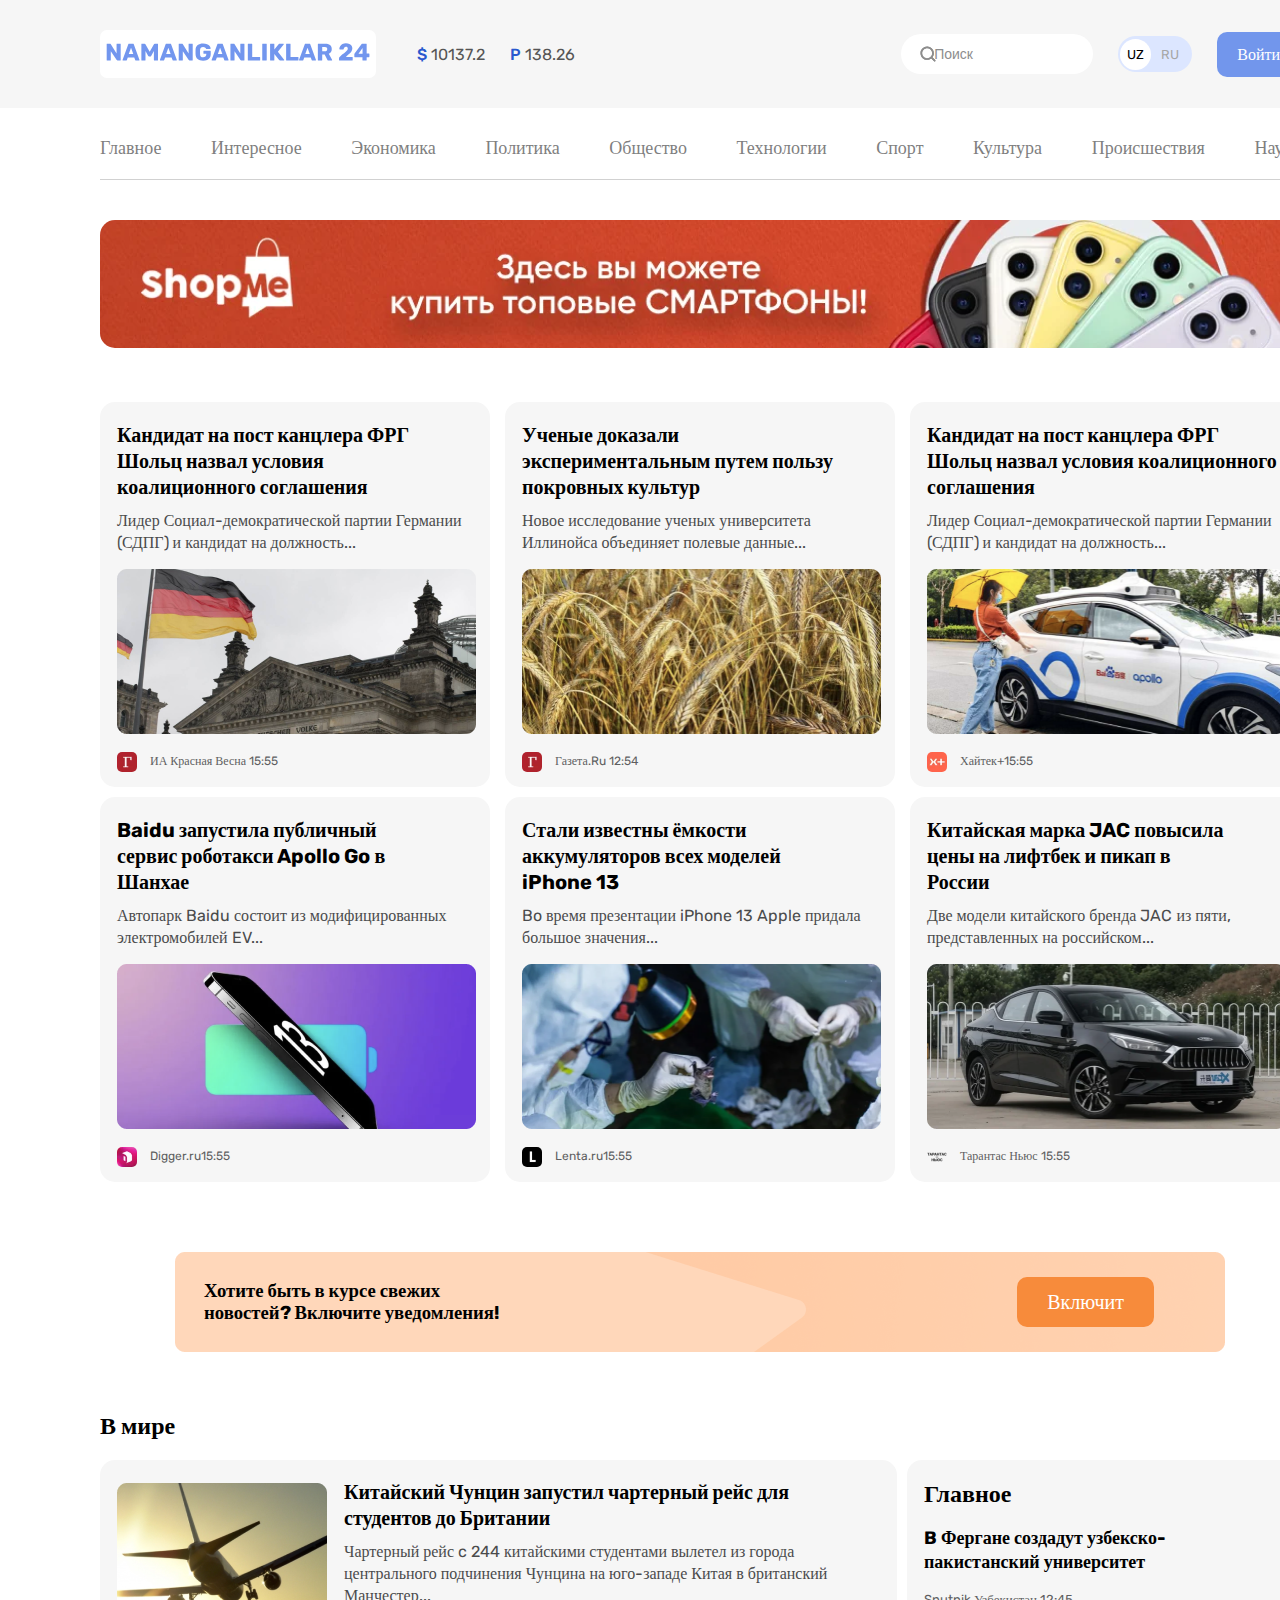
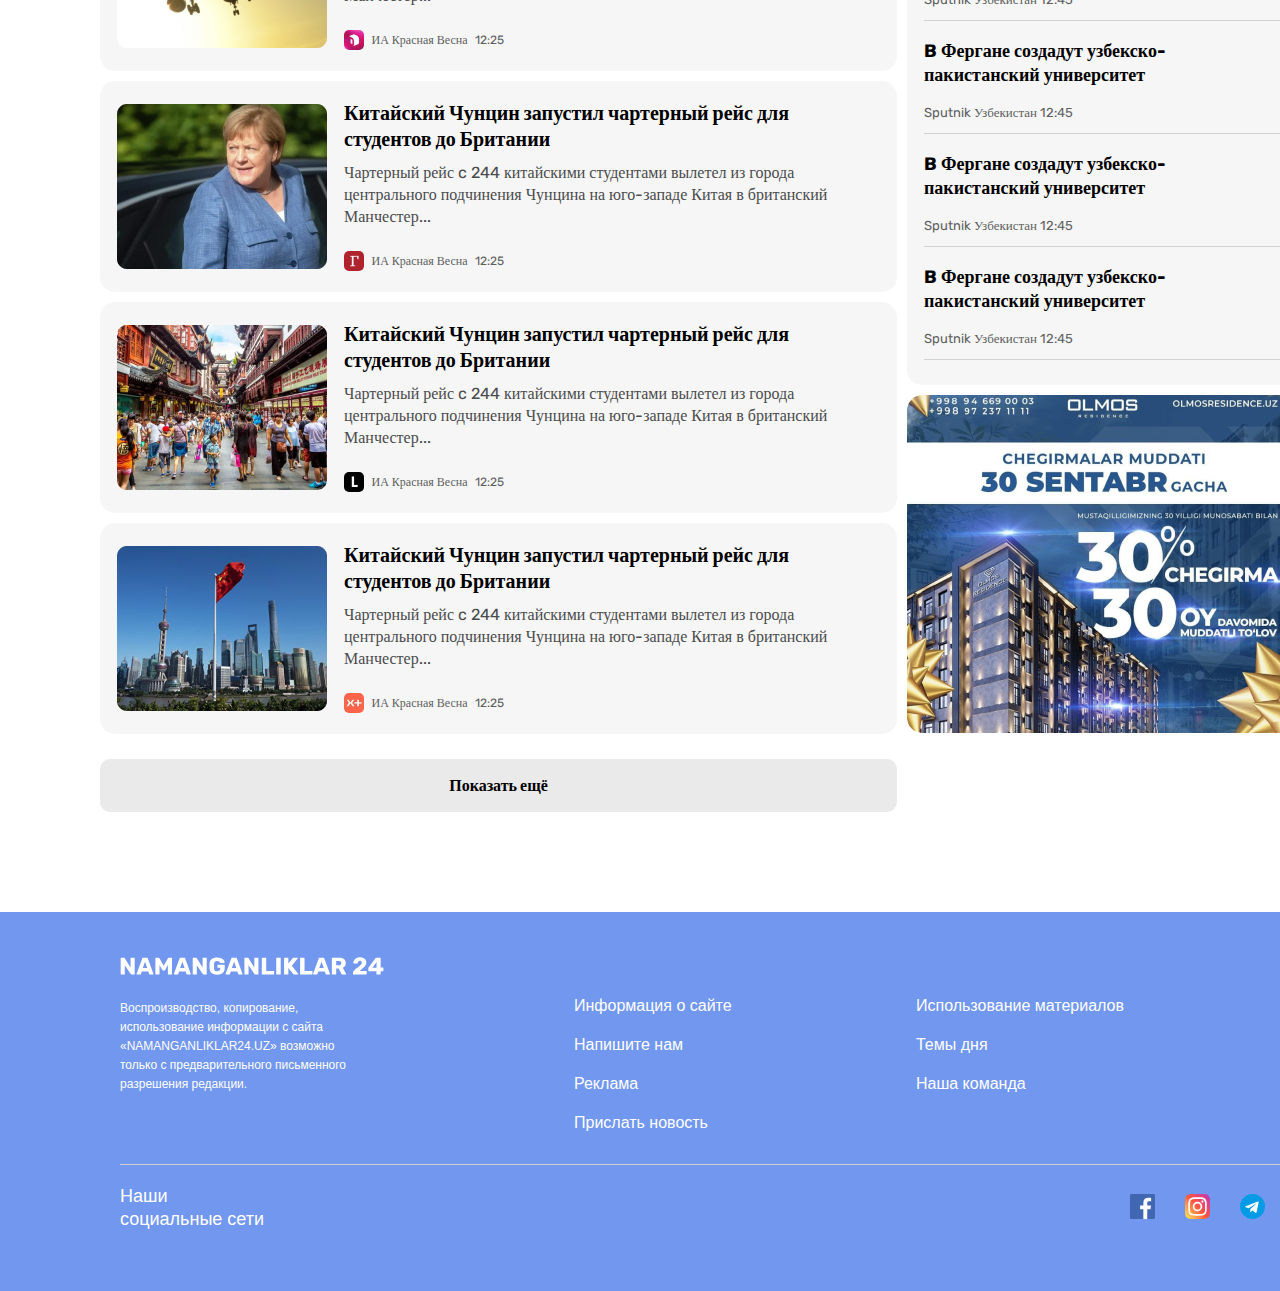
<file: index.html>
<!DOCTYPE html>
<html lang="ru">

<head>
    <meta charset="UTF-8">
    <meta http-equiv="X-UA-Compatible" content="IE=edge">
    <meta name="viewport" content="width=device-width, initial-scale=1.0">
    <link rel="stylesheet" href="./css/main.css">
    <title>Namanganliklar24</title>
</head>

<body>
    <h1 class="visually-hidden">
        welcome news site
    </h1>
    <!-- header start -->
    <header class="site-header">
        <div class="header">
            <div class="container">
                <div class="header-top">
                    <div class="header-top-left">
                        <a class="header-top-link" href="/index.html">
                            <img src="./pictures/logo.svg" width="264" height="28" alt="website logo pictures">
                        </a>
                        <div class="top-inner">
                            <p class="top-inner-text"><span class="i-span">$</span> 10137.2</p>
                            <p class="top-inner-text"><span class="i-span">P</span> 138.26</p>
                        </div>
                    </div>
                    <div class="header-top-right">
                        <input class="header-search" placeholder="Поиск" type="search" aria-label="Saerch">
                        <div class="languages">
                            <p class="lang-text"><span class="text-styles">UZ</span></p>
                            <p class="lang-text"><span class="text-styles">RU</span></p>
                        </div>
                        <a class="sign-link" href="#link">Войти</a>
                    </div>

                </div>
            </div>
        </div>
        <nav class="header-nav">
            <div class="container">
                <ol class="nav-list">
                    <li class="header-item"><a class="nav-link" href="#link">Главное</a></li>
                    <li class="header-item"><a class="nav-link" target="_blank" href="./interest.html">Интересное</a></li>
                    <li class="header-item"><a class="nav-link" href="#link">Экономика</a></li>
                    <li class="header-item"><a class="nav-link" href="#link">Политика</a></li>
                    <li class="header-item"><a class="nav-link" href="#link">Общество</a></li>
                    <li class="header-item"><a class="nav-link" href="#link">Технологии</a></li>
                    <li class="header-item"><a class="nav-link" href="#link">Спорт</a></li>
                    <li class="header-item"><a class="nav-link" href="#link">Культура</a></li>
                    <li class="header-item"><a class="nav-link" href="#link">Происшествия</a></li>
                    <li class="header-item"><a class="nav-link" href="#link">Наука</a></li>
                </ol>
            </div>
        </nav>
    </header>
    <!-- header end  -->
    <!-- hero section start -->
    <main class="site-main">
        <div class="container">
            <div class="main-section">
                <aside class="site-aside">
                    <a class="aside-link" href="#link" target="_blank">
                        <img class="aside-img" src="./pictures/optimize.png" width="1200" height="128"
                            alt="site promotion banner">
                    </a>
                </aside>
                <div class="main-content">
                    <div class="main-inner">
                        <h2 class="main-title">
                            Кандидат на пост канцлера ФРГ Шольц назвал условия <br> коалиционного соглашения
                        </h2>
                        <p class="main-text">
                            Лидер Социал-демократической партии Германии (СДПГ) и кандидат на должность...
                        </p>
                        <img class="main-img" src="./pictures/germany/image3.png" alt="germany flag pictures"
                            width="359" height="165">
                        <p class="text-inner">
                            <img class="text-img" src="./pictures/gazeta/кард/image.svg" width="20" height="20"
                                alt="gazeta.ru site logo">
                            ИА Красная Весна <time class="main-time">15:55</time>
                        </p>
                    </div>
                    <div class="main-inner">
                        <h2 class="main-title">
                            Ученые доказали <br> экспериментальным путем пользу покровных культур
                        </h2>
                        <p class="main-text">
                            Новое исследование ученых университета Иллинойса объединяет полевые данные...
                        </p>
                        <img class="main-img" src="./pictures/poliz/кард/image1.png" alt="Ученые доказали" width="359"
                            height="165">
                        <p class="text-inner">
                            <img class="text-img" src="./pictures/gazeta/кард/image.svg" width="20" height="20"
                                alt="gazeta.ru site logo">

                            Газета.Ru <time class="main-time">12:54</time>
                        </p>
                    </div>
                    <div class="main-inner">
                        <h2 class="main-title">
                            Кандидат на пост канцлера ФРГ Шольц назвал условия коалиционного соглашения
                        </h2>
                        <p class="main-text">
                            Лидер Социал-демократической партии Германии (СДПГ) и кандидат на должность...
                        </p>
                        <img class="main-img" src="./pictures/apollo/кард/image4.png" alt="germany flag pictures"
                            width="359" height="165">
                        <p class="text-inner">
                            <img class="text-img" src="./pictures/hitech/кард/image5.svg" width="20" height="20"
                                alt="gazeta.ru site logo">

                            Хайтек+<time class="main-time">15:55</time>
                        </p>
                    </div>
                    <div class="main-inner">
                        <h2 class="main-title">
                            Baidu запустила публичный <br> сервис роботакси Apollo Go в <br> Шанхае
                        </h2>
                        <p class="main-text">
                            Автопарк Baidu состоит из модифицированных электромобилей EV...
                        </p>
                        <img class="main-img" src="./pictures/13promax/image3.png" alt="germany flag pictures"
                            width="359" height="165">
                        <p class="text-inner">
                            <img class="text-img" src="./pictures/digger/кард/image4.svg" width="20" height="20"
                                alt="gazeta.ru site logo">

                            Digger.ru<time class="main-time">15:55</time>
                        </p>
                    </div>
                    <div class="main-inner">
                        <h2 class="main-title">
                            Стали известны ёмкости аккумуляторов всех моделей <br> iPhone 13
                        </h2>
                        <p class="main-text">
                            Bo время презентации iPhone 13 Apple придала большое значения...
                        </p>
                        <img class="main-img" src="./pictures/covid/кард/image1.png" alt="germany flag pictures"
                            width="359" height="165">
                        <p class="text-inner">
                            <img class="text-img" src="./pictures/lenta/кард/image5.svg" width="20" height="20"
                                alt="gazeta.ru site logo">
                            Lenta.ru<time class="main-time">15:55</time>
                        </p>
                    </div>
                    <div class="main-inner">
                        <h2 class="main-title">
                            Китайская марка JAC повысила <br> цены на лифтбек и пикап в <br> России
                        </h2>
                        <p class="main-text">
                            Две модели китайского бренда JAC из пяти, представленных на российском...
                        </p>
                        <img class="main-img" src="./pictures/jac/image4.png" alt="germany flag pictures" width="359"
                            height="165">
                        <p class="text-inner">
                            <img class="text-img" src="./pictures/news/image5.svg" width="20" height="20"
                                alt="gazeta.ru site logo">
                            Тарантас Ньюс <time class="main-time">15:55</time>
                        </p>
                    </div>
                </div>
                <div class="main-bottom">
                    <div class="main-bottom-content">
                        <h3 class="main-bottom-title">
                            Хотите быть в курсе свежих новостей? Включите уведомления!
                        </h3>
                        <a class="bottom-link" href="#link">
                            Включит
                        </a>
                    </div>
                </div>
            </div>
        </div>
    </main>
    <!-- hero section end -->
    <!-- news section start  -->

    <section class="site-section">
        <div class="container">
            <div class="section-top">
                <h2 class="heading">
                    В мире
                </h2>
            </div>
            <div class="section-news">
                <div class="section-left">
                    <ul class="section-list">
                        <li class="section-item">
                            <img src="./pictures/airplane/image3.png" width="210" height="165"
                                alt="airplane flying sky">
                            <div class="section-left-content">
                                <h3 class="section-title">
                                    Китайский Чунцин запустил чартерный рейс для студентов до Британии
                                </h3>
                                <p class="section-text">
                                    Чартерный рейс c 244 китайскими студентами вылетел из города центрального
                                    подчинения
                                    Чунцина на юго-западе Китая в британский Манчестер...
                                </p>
                                <p class="section-desc">
                                    <img class="img-desc" src="./pictures/digger/кард/image4.svg" width="20" height="20"
                                        alt="digger site icon">
                                    ИА Красная Весна <time>12:25</time>
                                </p>
                            </div>
                        </li>

                        <li class="section-item">
                            <img src="./pictures/html2/Вмире/image3.png" width="210" height="165"
                                alt="airplane flying sky">
                            <div class="section-left-content">
                                <h3 class="section-title">
                                    Китайский Чунцин запустил чартерный рейс для студентов до Британии
                                </h3>
                                <p class="section-text">
                                    Чартерный рейс c 244 китайскими студентами вылетел из города центрального
                                    подчинения
                                    Чунцина на юго-западе Китая в британский Манчестер...
                                </p>
                                <p class="section-desc">
                                    <img class="img-desc" src="./pictures/gazeta/кард/image.svg" width="20" height="20"
                                        alt="digger site icon">
                                    ИА Красная Весна <time>12:25</time>
                                </p>
                            </div>
                        </li>

                        <li class="section-item">
                            <img src="./pictures/html3/Вмире/image3.png" width="210" height="165"
                                alt="airplane flying sky">
                            <div class="section-left-content">
                                <h3 class="section-title">
                                    Китайский Чунцин запустил чартерный рейс для студентов до Британии
                                </h3>
                                <p class="section-text">
                                    Чартерный рейс c 244 китайскими студентами вылетел из города центрального
                                    подчинения
                                    Чунцина на юго-западе Китая в британский Манчестер...
                                </p>
                                <p class="section-desc">
                                    <img class="img-desc" src="./pictures/lenta/кард/image5.svg" width="20" height="20"
                                        alt="digger site icon">
                                    ИА Красная Весна <time>12:25</time>
                                </p>
                            </div>
                        </li>

                        <li class="section-item">
                            <img src="./pictures/hmtl4/Bмире/image3.png" width="210" height="165"
                                alt="airplane flying sky">
                            <div class="section-left-content">
                                <h3 class="section-title">
                                    Китайский Чунцин запустил чартерный рейс для студентов до Британии
                                </h3>
                                <p class="section-text">
                                    Чартерный рейс c 244 китайскими студентами вылетел из города центрального
                                    подчинения
                                    Чунцина на юго-западе Китая в британский Манчестер...
                                </p>
                                <p class="section-desc">
                                    <img class="img-desc" src="./pictures/hitech/кард/image5.svg" width="20" height="20"
                                        alt="digger site icon">
                                    ИА Красная Весна <time>12:25</time>
                                </p>
                            </div>
                        </li>

                    </ul>
                    <div class="section__section-link">
                        <a class="section-list-bottom-link" href="#link">Показать ещё </a>

                    </div>
                </div>
                <div class="section-right">
                    <div class="section__right--content">
                        <h2 class="section--right-title">
                            Главное
                        </h2>
                        <ul class="section-right-list">
                            <li class="section-right-item">
                                <a href="#link">
                                    <h3 class="section-right-caption">
                                        B Фергане создадут узбекско-пакистанский университет
                                    </h3>
                                    <p class="section-right-text">
                                        Sputnik Узбекистан <time>12:45</time>
                                    </p>
                                </a>
                            </li>
                            <li class="section-right-item">
                                <a href="#link">
                                    <h3 class="section-right-caption">
                                        B Фергане создадут узбекско-пакистанский университет
                                    </h3>
                                    <p class="section-right-text">
                                        Sputnik Узбекистан <time>12:45</time>
                                    </p>
                                </a>
                            </li>
                            <li class="section-right-item">
                                <a href="#link">
                                    <h3 class="section-right-caption">
                                        B Фергане создадут узбекско-пакистанский университет
                                    </h3>
                                    <p class="section-right-text">
                                        Sputnik Узбекистан <time>12:45</time>
                                    </p>
                                </a>
                            </li>
                            <li class="section-right-item">
                                <a href="#link">
                                    <h3 class="section-right-caption">
                                        B Фергане создадут узбекско-пакистанский университет
                                    </h3>
                                    <p class="section-right-text">
                                        Sputnik Узбекистан <time>12:45</time>
                                    </p>
                                </a>
                            </li>
                        </ul>
                    </div>
                    <aside class="section-aside">
                        <a class="aside-section-link" href="#link">
                            <img class="aside-img" src="./pictures/image6.png" width="393" height="338"
                                alt="site adds section  ">
                        </a>
                    </aside>
                </div>
            </div>

        </div>
    </section>
    <!-- new section end -->
    <!-- footer start -->
    <footer class="site__footer">
        <div class="container">
            <div class="footer__section">
                <a class="footer-link" href="/">
                    <img class="footer-logo" src="./pictures/logo1.svg" width="264" height="28" alt="footer site logo">
                </a>
                <div class="footer__top">
                    <div class="footer__content">
                        <p class="footer__content--text">
                            Воспроизводство, копирование, использование информации с сайта «NAMANGANLIKLAR24.UZ»
                            возможно только с предварительного письменного разрешения редакции.
                        </p>
                    </div>
                    <ul class="footer__list">
                        <li class="footer__item">
                            <ul class="footer__list--inner">
                                <li class="footer__item--inner">
                                    <a class="footer__link" href="#link">Информация о сайте</a>
                                </li>
                                <li class="footer__item--inner">
                                    <a class="footer__link" href="./contact.html" target="blank">Напишите нам</a>
                                </li>
                                <li class="footer__item--inner">
                                    <a class="footer__link" href="#link">Реклама</a>
                                </li>
                                <li class="footer__item--inner">
                                    <a class="footer__link" href="#link"> Прислать новость</a>
                                </li>
                            </ul>
                        </li>
                        <li class="footer__item">
                            <ul class="footer__list--inner">
                                <li class="footer__item--inner">
                                    <a class="footer__link" href="#link">Использование материалов</a>
                                </li>
                                <li class="footer__item--inner">
                                    <a class="footer__link" href="#link">Темы дня</a>
                                </li>
                                <li class="footer__item--inner">
                                    <a class="footer__link" href="#link">Наша команда
                                    </a>
                                </li>

                            </ul>
                        </li>
                    </ul>
                </div>
                <div class="footer__bottom">
                    <p class="footer__bottom--text">
                        Наши <br> социальные сети
                    </p>
                    <div class="footer__bottom--right">
                        <a class="footer__bottom__right--link" href="#link">
                            <img class="link__img" src="./pictures/facebook.svg" width="25" height="25"
                                alt="social site icon">
                        </a>
                        <a class="footer__bottom__right--link" href="#link">
                            <img class="link__img" src="./pictures/instagram.svg" width="25" height="25"
                                alt="social site icon">
                        </a>
                        <a class="footer__bottom__right--link" href="#link">
                            <img class="link__img" src="./pictures/telegram.svg" width="25" height="25"
                                alt="social site icon">
                        </a>
                        <a class="footer__bottom__right--link" href="#link">
                            <img class="link__img" src="./pictures/you.svg" width="25" height="25"
                                alt="social site icon">
                        </a>
                    </div>
                </div>
            </div>
        </div>
    </footer>
    <!-- footer end -->
</body>

</html>
</file>
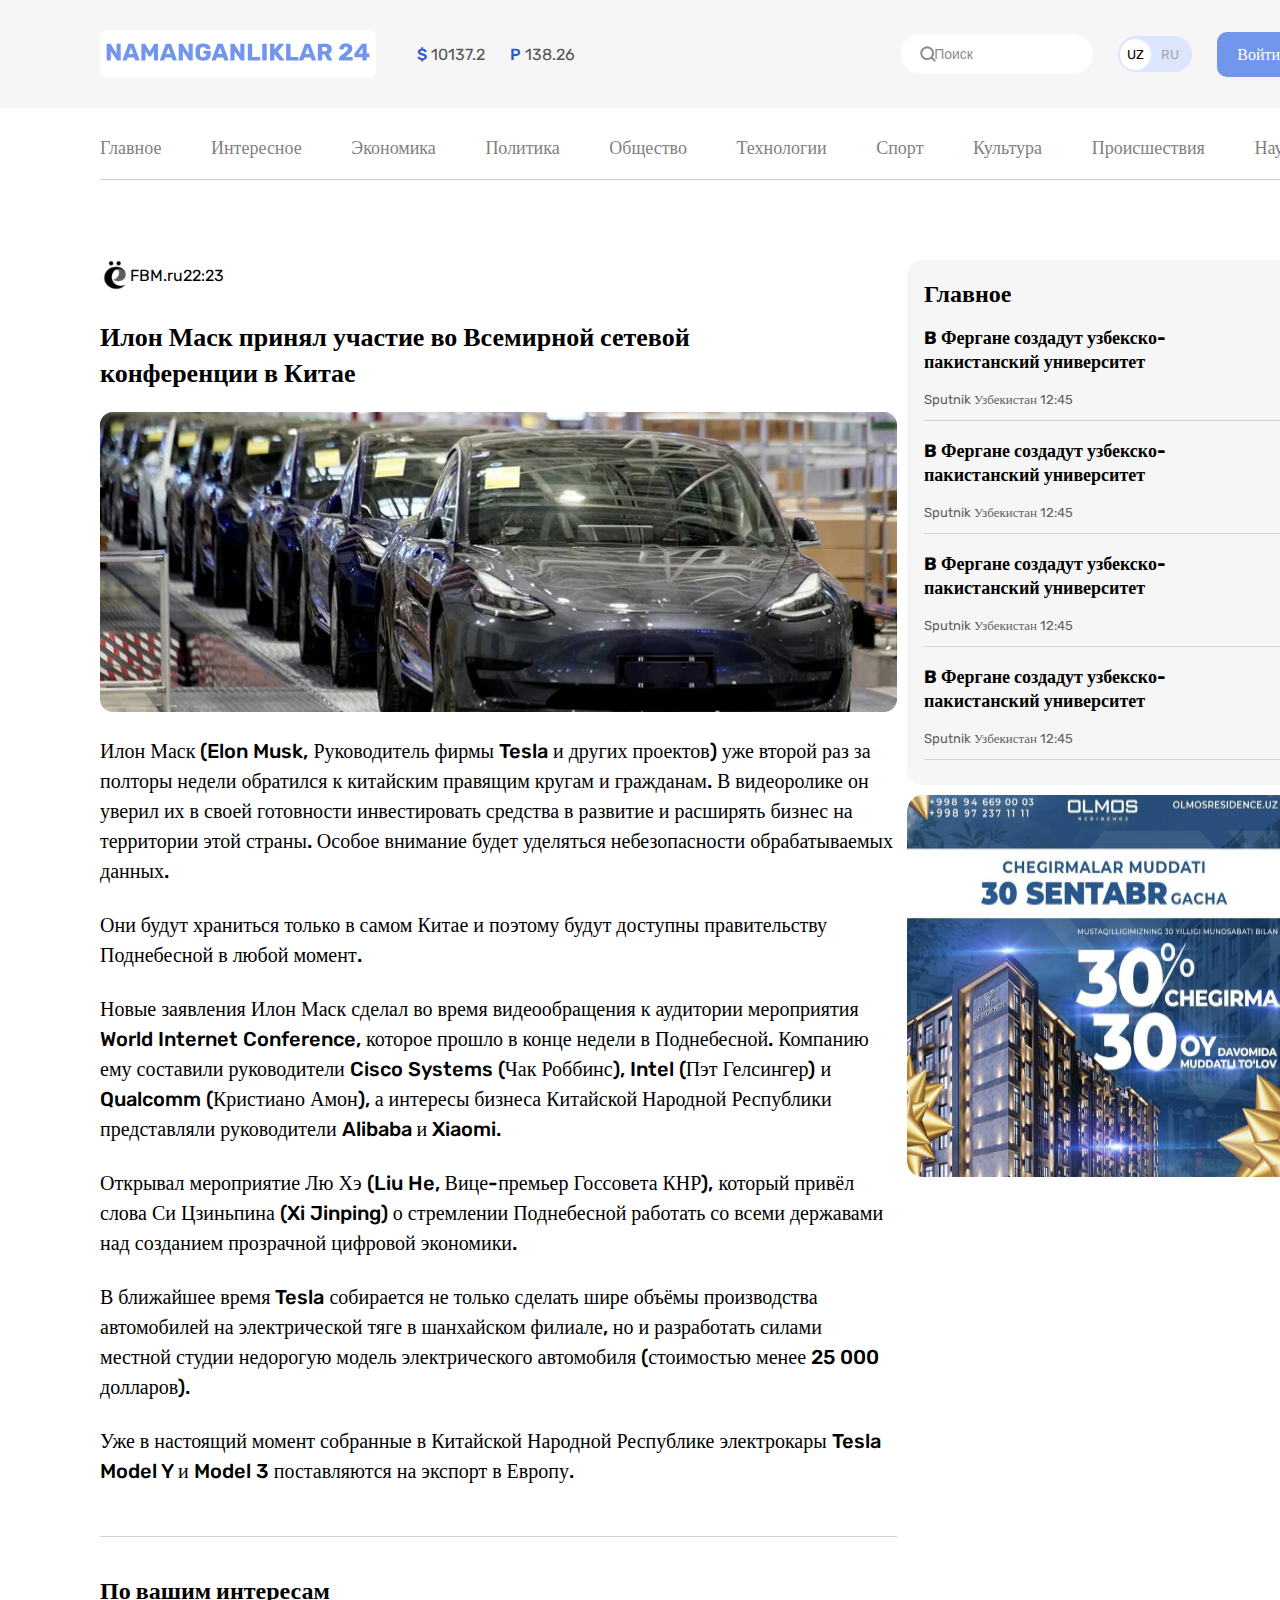
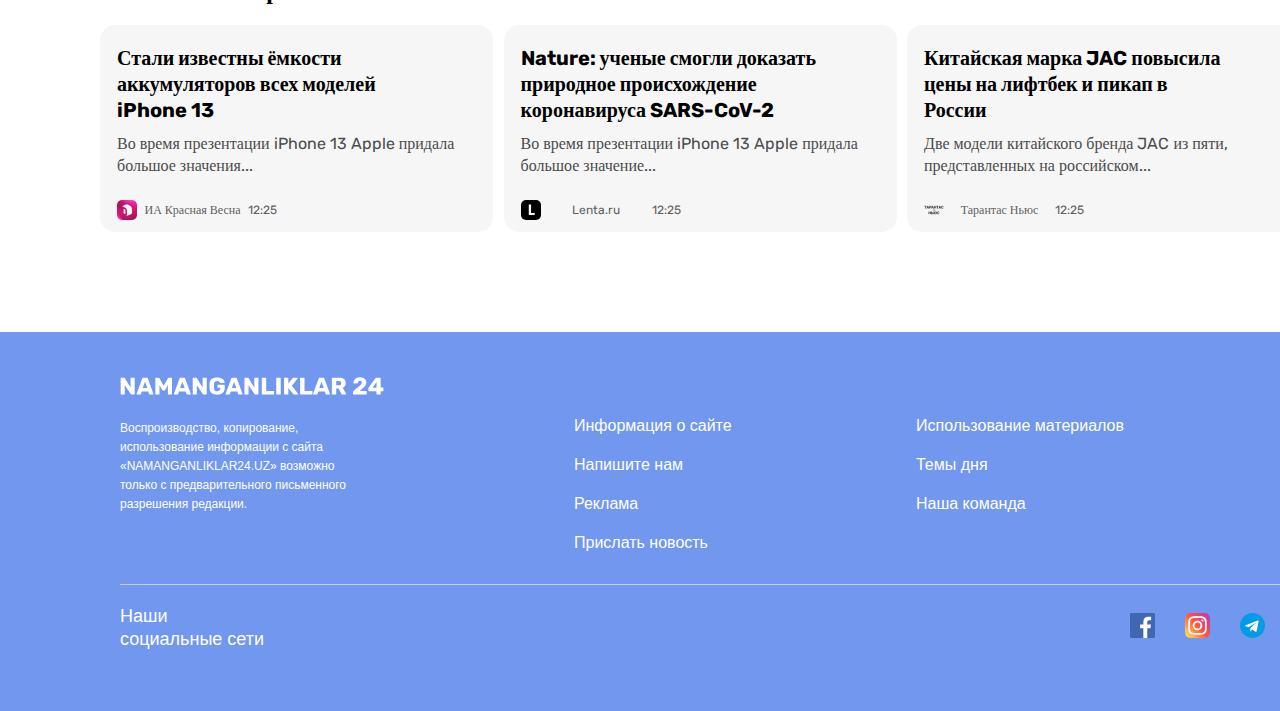
<file: article.html>
<!DOCTYPE html>
<html lang="en">

<head>
    <meta charset="UTF-8">
    <meta http-equiv="X-UA-Compatible" content="IE=edge">
    <meta name="viewport" content="width=device-width, initial-scale=1.0">
    <link rel="stylesheet" href="./css/main.css">
    <title>Namanganliklar24 article section</title>
</head>

<body>
    <!-- article header section start  -->
    <header class="site-header">
        <div class="header">
            <div class="container">
                <div class="header-top">
                    <div class="header-top-left">
                        <a class="header-top-link" href="/index.html">
                            <img src="./pictures/logo.svg" width="264" height="28" alt="website logo pictures">
                        </a>
                        <div class="top-inner">
                            <p class="top-inner-text"><span class="i-span">$</span> 10137.2</p>
                            <p class="top-inner-text"><span class="i-span">P</span> 138.26</p>
                        </div>
                    </div>
                    <div class="header-top-right">
                        <input class="header-search" placeholder="Поиск" type="search" aria-label="Saerch">
                        <div class="languages">
                            <p class="lang-text"><span class="text-styles">UZ</span></p>
                            <p class="lang-text"><span class="text-styles">RU</span></p>
                        </div>
                        <a class="sign-link" href="#link">Войти</a>
                    </div>
                </div>
            </div>
        </div>
        <nav class="header-nav">
            <div class="container">
                <ol class="nav-list">
                    <li class="header-item"><a class="nav-link" href="./index.html" target="blank">Главное</a></li>
                    <li class="header-item"><a class="nav-link" href="#link">Интересное</a></li>
                    <li class="header-item"><a class="nav-link" href="#link">Экономика</a></li>
                    <li class="header-item"><a class="nav-link" href="#link">Политика</a></li>
                    <li class="header-item"><a class="nav-link" href="#link">Общество</a></li>
                    <li class="header-item"><a class="nav-link" href="#link">Технологии</a></li>
                    <li class="header-item"><a class="nav-link" href="#link">Спорт</a></li>
                    <li class="header-item"><a class="nav-link" href="#link">Культура</a></li>
                    <li class="header-item"><a class="nav-link" href="#link">Происшествия</a></li>
                    <li class="header-item"><a class="nav-link" href="#link">Наука</a></li>
                </ol>
            </div>
        </nav>
    </header>
    <!-- article header section end  -->
    <!-- section aricle start  -->
    <section class="site__article">
        <div class="container">
            <div class="article__news">
                <div class="article__left">
                    <ul class="article__list">
                        <li class="article__item">
                            <p class="article__desc">
                                <img class="img__article" src="./pictures/image4.svg" width="30" height="30"
                                    alt="digger site icon">
                                FBM.ru <time>22:23</time>
                            </p>
                            <h3 class="article__title">
                                Илон Маск принял участие во Всемирной сетевой <br> конференции в Китае
                            </h3>
                            <img src="./pictures/Rectangle91.png" width="797" height="300" alt="airplane flying sky">
                            <div class="article__left--content">

                                <p class="article__text">
                                    Илон Маск (Elon Musk, Руководитель фирмы Tesla и других проектов) уже второй раз за
                                    полторы недели обратился к китайским правящим кругам и гражданам. В видеоролике он
                                    уверил их в своей готовности инвестировать средства в развитие и расширять бизнес на
                                    территории этой страны. Особое внимание будет уделяться небезопасности
                                    обрабатываемых данных.
                                </p>
                                <p class="article__text">
                                    Они будут храниться только в самом Китае и поэтому будут доступны правительству
                                    Поднебесной в любой момент.
                                </p>
                                <p class="article__text">
                                    Новые заявления Илон Маск сделал во время видеообращения к аудитории мероприятия
                                    World Internet Conference, которое прошло в конце недели в Поднебесной. Компанию ему
                                    составили руководители Cisco Systems (Чак Роббинс), Intel (Пэт Гелсингер) и Qualcomm
                                    (Кристиано Амон), а интересы бизнеса Китайской Народной Республики представляли
                                    руководители Alibaba и Xiaomi.
                                </p>
                                <p class="article__text">
                                    Открывал мероприятие Лю Хэ (Liu He, Вице-премьер Госсовета КНР), который привёл
                                    слова Си Цзиньпина (Xi Jinping) о стремлении Поднебесной работать со всеми державами
                                    над созданием прозрачной цифровой экономики.
                                </p>
                                <p class="article__text">
                                    В ближайшее время Tesla собирается не только сделать шире объёмы производства
                                    автомобилей на электрической тяге в шанхайском филиале, но и разработать силами
                                    местной студии недорогую модель электрического автомобиля (стоимостью менее 25 000
                                    долларов).
                                </p>
                                <p class="article__text">
                                    Уже в настоящий момент собранные в Китайской Народной Республике электрокары Tesla
                                    Model Y и Model 3 поставляются на экспорт в Европу.
                                </p>
                            </div>
                        </li>
                    </ul>

                </div>
                <div class="section-right">
                    <div class="section__right--content">
                        <h2 class="section--right-title">
                            Главное
                        </h2>
                        <ul class="section-right-list">
                            <li class="section-right-item">
                                <a href="#link">
                                    <h3 class="section-right-caption">
                                        B Фергане создадут узбекско-пакистанский университет
                                    </h3>
                                    <p class="section-right-text">
                                        Sputnik Узбекистан <time>12:45</time>
                                    </p>
                                </a>
                            </li>
                            <li class="section-right-item">
                                <a href="#link">
                                    <h3 class="section-right-caption">
                                        B Фергане создадут узбекско-пакистанский университет
                                    </h3>
                                    <p class="section-right-text">
                                        Sputnik Узбекистан <time>12:45</time>
                                    </p>
                                </a>
                            </li>
                            <li class="section-right-item">
                                <a href="#link">
                                    <h3 class="section-right-caption">
                                        B Фергане создадут узбекско-пакистанский университет
                                    </h3>
                                    <p class="section-right-text">
                                        Sputnik Узбекистан <time>12:45</time>
                                    </p>
                                </a>
                            </li>
                            <li class="section-right-item">
                                <a href="#link">
                                    <h3 class="section-right-caption">
                                        B Фергане создадут узбекско-пакистанский университет
                                    </h3>
                                    <p class="section-right-text">
                                        Sputnik Узбекистан <time>12:45</time>
                                    </p>
                                </a>
                            </li>
                        </ul>
                    </div>
                    <aside class="section-aside">
                        <a class="aside-section-link" href="#link">
                            <img class="aside-img" src="./pictures/image6.png" width="393" height="382"
                                alt="promotion  ">
                        </a>
                    </aside>
                </div>
            </div>
            <div class="article__bottom">
                <div class="article__content--bottom">
                    <h2 class="article__bottom--title">
                        По вашим интересам
                    </h2>
                </div>

                <ul class="bottom__list">
                    <li class="bottom__item">
                        <a class="article__bottom--link" href="#link" target="_blank">
                            <h3 class="section-title">
                                Стали известны ёмкости аккумуляторов всех моделей <br> iPhone 13
                            </h3>
                            <p class="section-text">
                                Во время презентации iPhone 13 Apple придала большое значения...
                            </p>
                            <p class="section-desc">
                                <img class="img-desc" src="./pictures/digger/кард/image4.svg" width="20" height="20"
                                    alt="digger site icon">
                                ИА Красная Весна <time>12:25</time>
                            </p>
                        </a>
                    </li>
                    <li class="bottom__item">
                        <a class="article__bottom--link" href="#link" target="_blank">
                            <h3 class="section-title">
                                Nature: ученые смогли доказать природное происхождение коронавируса SARS-CoV-2
                            </h3>
                            <p class="section-text">
                                Во время презентации iPhone 13 Apple придала большое значение...
                            </p>
                            <p class="section-desc">
                                <img class="img-desc" src="./pictures/lenta/кард/image5.svg" width="20" height="20"
                                    alt="digger site icon">
                                Lenta.ru <time>12:25</time>
                            </p>
                        </a>
                    </li>
                    <li class="bottom__item">
                        <a class="article__bottom--link" href="#link" target="_blank">
                            <h3 class="section-title">
                                Китайская марка JAC повысила <br> цены на лифтбек и пикап в <br> России
                            </h3>
                            <p class="section-text">
                                Две модели китайского бренда JAC из пяти, представленных на российском...
                            </p>
                            <p class="section-desc">
                                <img class="img-desc" src="./pictures/news/image5.svg" width="20" height="20"
                                    alt="digger site icon">
                                Тарантас Ньюс <time>12:25</time>
                            </p>
                        </a>
                    </li>
                </ul>

            </div>
        </div>
    </section>
    <!-- section article end  -->

    <!-- article footer section start  -->
    <footer class="site__footer">
        <div class="container">
            <div class="footer__section">
                <a class="footer-link" href="/">
                    <img class="footer-logo" src="./pictures/logo1.svg" width="264" height="28" alt="footer site logo">
                </a>
                <div class="footer__top">
                    <div class="footer__content">
                        <p class="footer__content--text">
                            Воспроизводство, копирование, использование информации с сайта «NAMANGANLIKLAR24.UZ»
                            возможно только с предварительного письменного разрешения редакции.
                        </p>
                    </div>
                    <ul class="footer__list">
                        <li class="footer__item">
                            <ul class="footer__list--inner">
                                <li class="footer__item--inner">
                                    <a class="footer__link" href="#link">Информация о сайте</a>
                                </li>
                                <li class="footer__item--inner">
                                    <a class="footer__link" href="./contact.html" target="_blank">Напишите нам</a>
                                </li>
                                <li class="footer__item--inner">
                                    <a class="footer__link" href="#link">Реклама</a>
                                </li>
                                <li class="footer__item--inner">
                                    <a class="footer__link" href="#link"> Прислать новость</a>
                                </li>
                            </ul>
                        </li>
                        <li class="footer__item">
                            <ul class="footer__list--inner">
                                <li class="footer__item--inner">
                                    <a class="footer__link" href="#link">Использование материалов</a>
                                </li>
                                <li class="footer__item--inner">
                                    <a class="footer__link" href="#link">Темы дня</a>
                                </li>
                                <li class="footer__item--inner">
                                    <a class="footer__link" href="#link">Наша команда
                                    </a>
                                </li>

                            </ul>
                        </li>
                    </ul>
                </div>
                <div class="footer__bottom">
                    <p class="footer__bottom--text">
                        Наши <br> социальные сети
                    </p>
                    <div class="footer__bottom--right">
                        <a class="footer__bottom__right--link" href="#link">
                            <img class="link__img" src="./pictures/facebook.svg" width="25" height="25"
                                alt="social site icon">
                        </a>
                        <a class="footer__bottom__right--link" href="#link">
                            <img class="link__img" src="./pictures/instagram.svg" width="25" height="25"
                                alt="social site icon">
                        </a>
                        <a class="footer__bottom__right--link" href="#link">
                            <img class="link__img" src="./pictures/telegram.svg" width="25" height="25"
                                alt="social site icon">
                        </a>
                        <a class="footer__bottom__right--link" href="#link">
                            <img class="link__img" src="./pictures/you.svg" width="25" height="25"
                                alt="social site icon">
                        </a>
                    </div>
                </div>
            </div>
        </div>
    </footer>
    <!-- article footer section end  -->
</body>

</html>
</file>
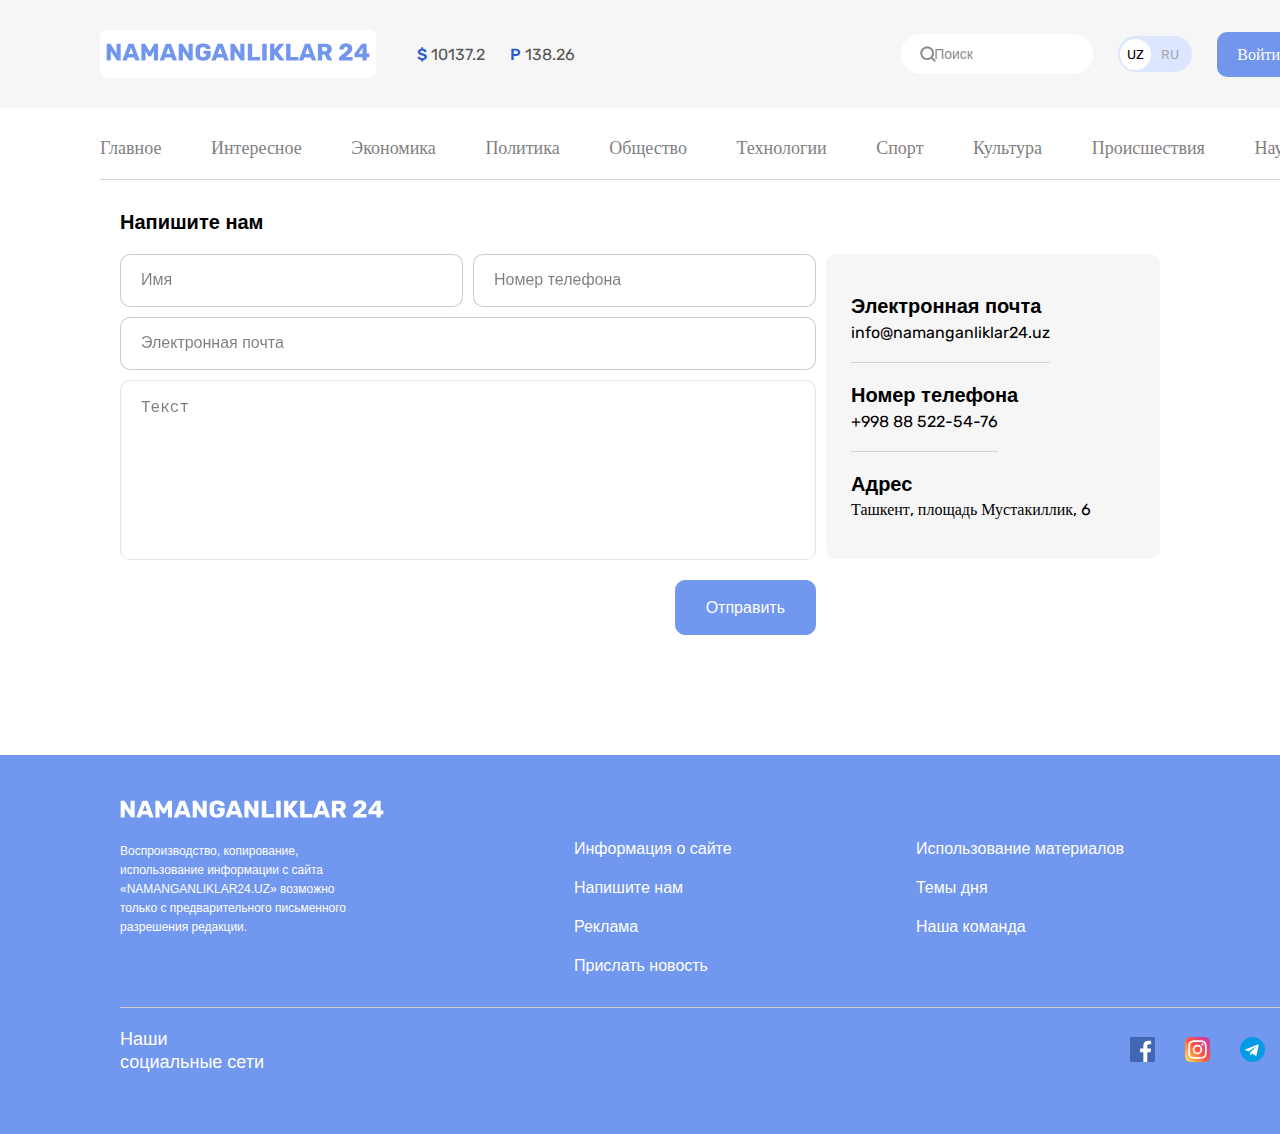
<file: contact.html>
<!DOCTYPE html>
<html lang="en">

<head>
    <meta charset="UTF-8">
    <meta http-equiv="X-UA-Compatible" content="IE=edge">
    <meta name="viewport" content="width=device-width, initial-scale=1.0">
    <link rel="stylesheet" href="./css/main.css">
    <title>Document</title>
</head>

<body>
    <!-- contact header start  -->
    <header class="site-header">
        <div class="header">
            <div class="container">
                <div class="header-top">
                    <div class="header-top-left">
                        <a class="header-top-link" href="/index.html">
                            <img src="./pictures/logo.svg" width="264" height="28" alt="website logo pictures">
                        </a>
                        <div class="top-inner">
                            <p class="top-inner-text"><span class="i-span">$</span> 10137.2</p>
                            <p class="top-inner-text"><span class="i-span">P</span> 138.26</p>
                        </div>
                    </div>
                    <div class="header-top-right">
                        <input class="header-search" placeholder="Поиск" type="search" aria-label="Saerch">
                        <div class="languages">
                            <p class="lang-text"><span class="text-styles">UZ</span></p>
                            <p class="lang-text"><span class="text-styles">RU</span></p>
                        </div>
                        <a class="sign-link" href="#link">Войти</a>
                    </div>

                </div>
            </div>
        </div>
        <nav class="header-nav">
            <div class="container">
                <ol class="nav-list">
                    <li class="header-item"><a class="nav-link" href="#link">Главное</a></li>
                    <li class="header-item"><a class="nav-link" href="./interest.html">Интересное</a></li>
                    <li class="header-item"><a class="nav-link" href="#link">Экономика</a></li>
                    <li class="header-item"><a class="nav-link" href="#link">Политика</a></li>
                    <li class="header-item"><a class="nav-link" href="#link">Общество</a></li>
                    <li class="header-item"><a class="nav-link" href="#link">Технологии</a></li>
                    <li class="header-item"><a class="nav-link" href="#link">Спорт</a></li>
                    <li class="header-item"><a class="nav-link" href="#link">Культура</a></li>
                    <li class="header-item"><a class="nav-link" href="#link">Происшествия</a></li>
                    <li class="header-item"><a class="nav-link" href="#link">Наука</a></li>
                </ol>
            </div>
        </nav>

        <!-- </aside> -->
    </header>
    <!-- contwact header end  -->
    <!-- Contact form section start  -->
    <section class="site-form">
        <div class="container">
            <div class="form__title--section">
                <h2 class="form__title">
                    Напишите нам
                </h2>
            </div>
            <form class="site__form" action="https://echo.htmlacademy.ru/" method="get">
                <div class="form__section">
                    <div class="form__left">
                        <div class="form__left--content">
                            <input class="form__left--input" type="text" name="Имя" required placeholder="Имя"
                                aria-label="username">
                            <input class="form__left--input" type="tel" name="Номер телефона" required
                                placeholder="Номер телефона" aria-label="userphone">
                        </div>
                        <div class="form__left__content--inner">
                            <input class="left__input--inner" type="email" placeholder="Электронная почта" required name="email"
                                aria-label="useremail">
                            <textarea placeholder="Текст" class="input__textarea" name="textarea" aria-label="text"
                                cols="30" rows="10">Текст    
            </textarea>
                            <button class="form__btn" type="submit">
                                Отправить
                            </button>
                        </div>

                    </div>
                    <div class="form__right">
                        <h2 class="form__title">
                            Электронная почта
                        </h2>
                        <a class="form__link" href="mailto:info@namanganliklar24.uz">
                            info@namanganliklar24.uz
                        </a>
                        <h2 class="form__title">
                            Номер телефона
                        </h2>
                        <a class="form__link" href="tel:+998885225476">
                            +998 88 522-54-76
                        </a>
                        <h2 class="form__title">
                            Адрес
                        </h2>
                        <address class="form__addres">
                            Ташкент, площадь Мустакиллик, 6
                        </address>

                    </div>
                </div>

            </form>
        </div>
    </section>
    <!-- Contact form seection end-->
    <!-- contact footer start  -->
    <footer class="site__footer">
        <div class="container">
            <div class="footer__section">
                <a class="footer-link" href="/">
                    <img class="footer-logo" src="./pictures/logo1.svg" width="264" height="28" alt="footer site logo">
                </a>
                <div class="footer__top">
                    <div class="footer__content">
                        <p class="footer__content--text">
                            Воспроизводство, копирование, использование информации с сайта «NAMANGANLIKLAR24.UZ»
                            возможно только с предварительного письменного разрешения редакции.
                        </p>
                    </div>
                    <ul class="footer__list">
                        <li class="footer__item">
                            <ul class="footer__list--inner">
                                <li class="footer__item--inner">
                                    <a class="footer__link" href="#link">Информация о сайте</a>
                                </li>
                                <li class="footer__item--inner">
                                    <a class="footer__link" href="#link">Напишите нам</a>
                                </li>
                                <li class="footer__item--inner">
                                    <a class="footer__link" href="#link">Реклама</a>
                                </li>
                                <li class="footer__item--inner">
                                    <a class="footer__link" href="#link"> Прислать новость</a>
                                </li>
                            </ul>
                        </li>
                        <li class="footer__item">
                            <ul class="footer__list--inner">
                                <li class="footer__item--inner">
                                    <a class="footer__link" href="#link">Использование материалов</a>
                                </li>
                                <li class="footer__item--inner">
                                    <a class="footer__link" href="#link">Темы дня</a>
                                </li>
                                <li class="footer__item--inner">
                                    <a class="footer__link" href="#link">Наша команда
                                    </a>
                                </li>

                            </ul>
                        </li>
                    </ul>
                </div>
                <div class="footer__bottom">
                    <p class="footer__bottom--text">
                        Наши <br> социальные сети
                    </p>
                    <div class="footer__bottom--right">
                        <a class="footer__bottom__right--link" href="#link">
                            <img class="link__img" src="./pictures/facebook.svg" width="25" height="25"
                                alt="social site icon">
                        </a>
                        <a class="footer__bottom__right--link" href="#link">
                            <img class="link__img" src="./pictures/instagram.svg" width="25" height="25"
                                alt="social site icon">
                        </a>
                        <a class="footer__bottom__right--link" href="#link">
                            <img class="link__img" src="./pictures/telegram.svg" width="25" height="25"
                                alt="social site icon">
                        </a>
                        <a class="footer__bottom__right--link" href="#link">
                            <img class="link__img" src="./pictures/you.svg" width="25" height="25"
                                alt="social site icon">
                        </a>
                    </div>
                </div>
            </div>
        </div>
    </footer>
    <!-- contact footer end  -->
</body>

</html>
</file>
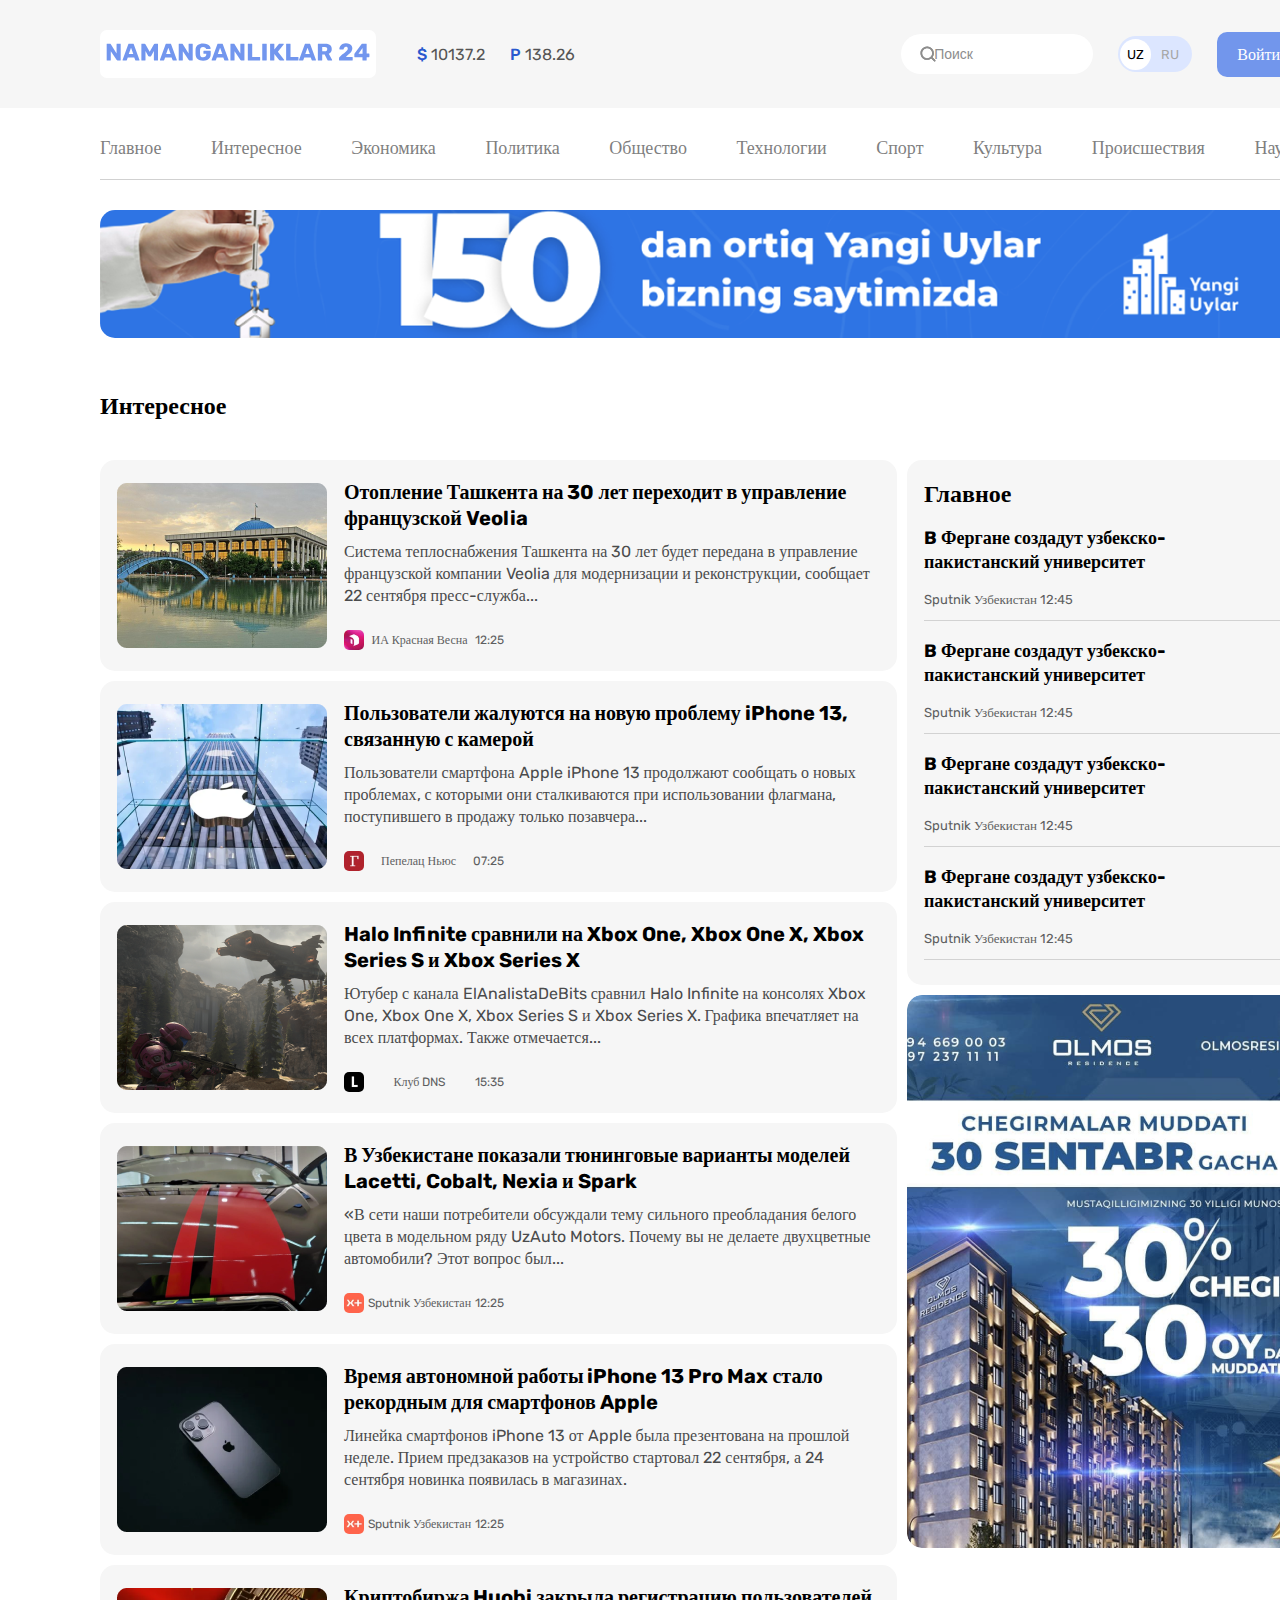
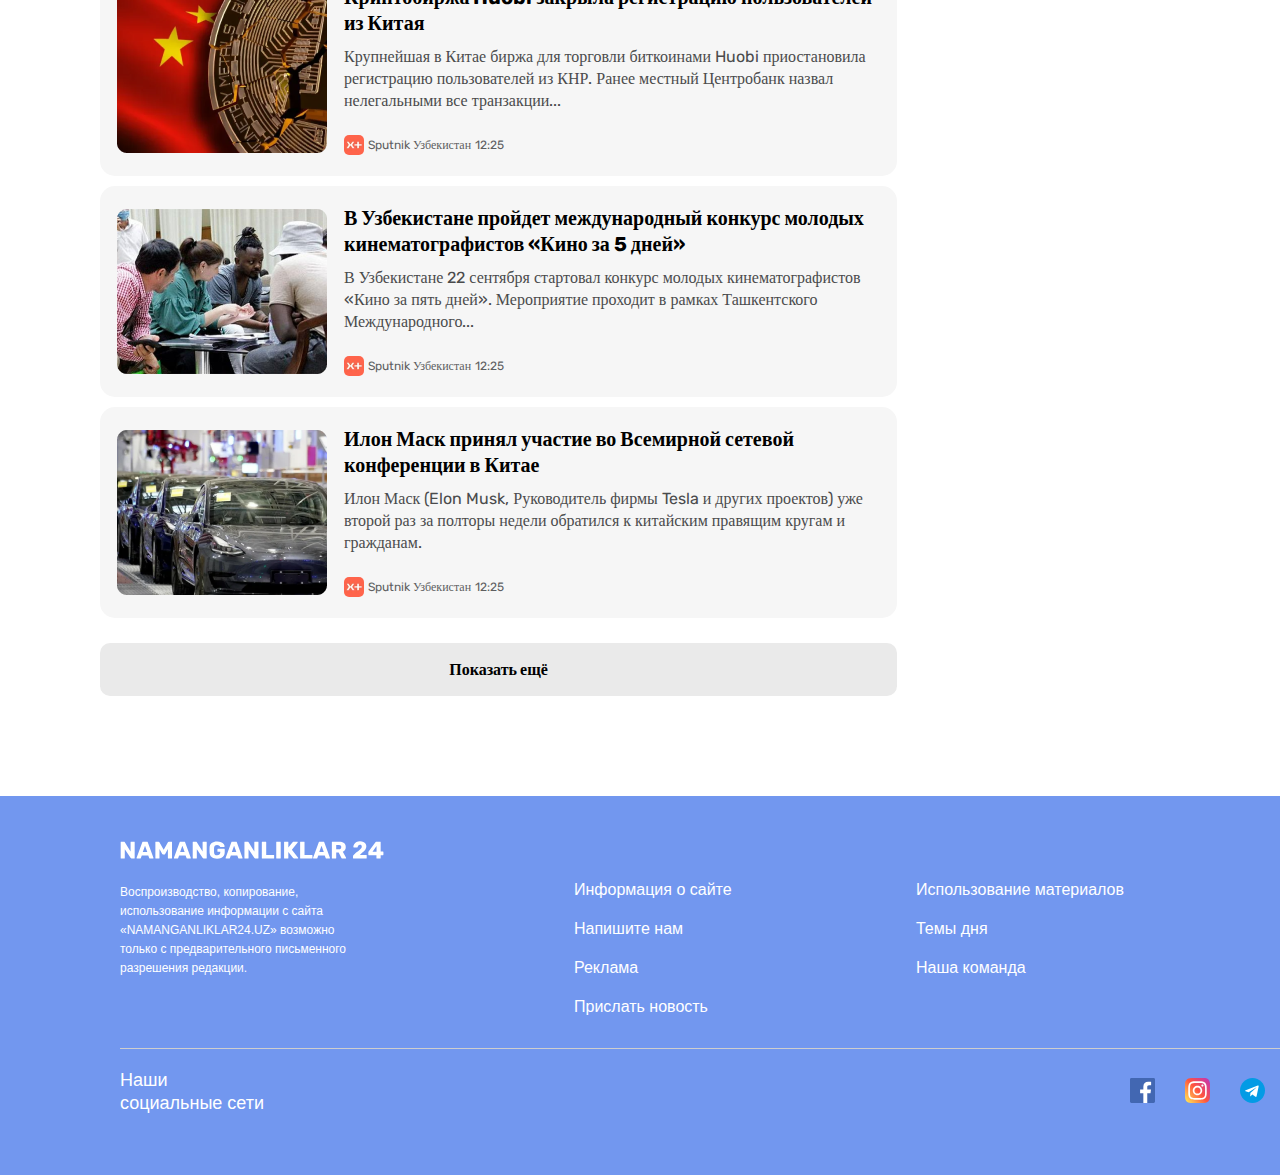
<file: interest.html>
<!DOCTYPE html>
<html lang="en">

<head>
    <meta charset="UTF-8">
    <meta http-equiv="X-UA-Compatible" content="IE=edge">
    <meta name="viewport" content="width=device-width, initial-scale=1.0">
    <link rel="stylesheet" href="./css/main.css">
    <title>Namanganliklar24</title>
</head>

<body>
    <!-- list header section start  -->
    <header class="site-header">
        <div class="header">
            <div class="container">
                <div class="header-top">
                    <div class="header-top-left">
                        <a class="header-top-link" href="/index.html">
                            <img src="./pictures/logo.svg" width="264" height="28" alt="website logo pictures">
                        </a>
                        <div class="top-inner">
                            <p class="top-inner-text"><span class="i-span">$</span> 10137.2</p>
                            <p class="top-inner-text"><span class="i-span">P</span> 138.26</p>
                        </div>
                    </div>
                    <div class="header-top-right">
                        <input class="header-search" placeholder="Поиск" type="search" aria-label="Saerch">
                        <div class="languages">
                            <p class="lang-text"><span class="text-styles">UZ</span></p>
                            <p class="lang-text"><span class="text-styles">RU</span></p>
                        </div>
                        <a class="sign-link" href="#link">Войти</a>
                    </div>

                </div>
            </div>
        </div>
        <nav class="header-nav">
            <div class="container">
                <ol class="nav-list">
                    <li class="header-item"><a class="nav-link" href="#link">Главное</a></li>
                    <li class="header-item"><a class="nav-link" href="#link">Интересное</a></li>
                    <li class="header-item"><a class="nav-link" href="#link">Экономика</a></li>
                    <li class="header-item"><a class="nav-link" href="#link">Политика</a></li>
                    <li class="header-item"><a class="nav-link" href="#link">Общество</a></li>
                    <li class="header-item"><a class="nav-link" href="#link">Технологии</a></li>
                    <li class="header-item"><a class="nav-link" href="#link">Спорт</a></li>
                    <li class="header-item"><a class="nav-link" href="#link">Культура</a></li>
                    <li class="header-item"><a class="nav-link" href="#link">Происшествия</a></li>
                    <li class="header-item"><a class="nav-link" href="#link">Наука</a></li>
                </ol>
            </div>
        </nav>

        <!-- </aside> -->
    </header>
    <!-- list  header section end  -->
    <!-- list section services start  -->
    <section class="site-section">
        <div class="container">
            <div class="section-top">
                <aside class="site-aside">
                    <a class="aside-link" href="#link"">
                <img class=" aside-img" src="./pictures/opt2.png" width="1200" height="128"
                        alt="site promotion banner">
                    </a>
                    <h2 class="about-title">
                        Интересное
                    </h2>
            </div>
            <div class="section-news">
                <div class="section-left">
                    <ul class="section-list">
                        <li class="section-item">
                            <img src="./pictures/about1/List/image3.png" width="210" height="165"
                                alt="airplane flying sky">
                            <div class="section-left-content">
                                <h3 class="section-title">
                                    Отопление Ташкента на 30 лет переходит в управление французской Veolia
                                </h3>
                                <p class="section-text">
                                    Система теплоснабжения Ташкента на 30 лет будет передана в управление французской
                                    компании Veolia для модернизации и реконструкции, сообщает 22 сентября
                                    пресс-служба...
                                </p>
                                <p class="section-desc">
                                    <img class="img-desc" src="./pictures/digger/кард/image4.svg" width="20" height="20"
                                        alt="digger site icon">
                                    ИА Красная Весна <time>12:25</time>
                                </p>
                            </div>
                        </li>

                        <li class="section-item">
                            <img src="./pictures/about2/List/image3.png" width="210" height="165"
                                alt="airplane flying sky">
                            <div class="section-left-content">
                                <h3 class="section-title">
                                    Пользователи жалуются на новую проблему iPhone 13, связанную с камерой
                                </h3>
                                <p class="section-text">
                                    Пользователи смартфона Apple iPhone 13 продолжают сообщать о новых проблемах, с
                                    которыми они сталкиваются при использовании флагмана, поступившего в продажу только
                                    позавчера...
                                </p>
                                <p class="section-desc">
                                    <img class="img-desc" src="./pictures/gazeta/кард/image.svg" width="20" height="20"
                                        alt="digger site icon">
                                    Пепелац Ньюс <time>07:25</time>
                                </p>
                            </div>
                        </li>

                        <li class="section-item">
                            <img src="./pictures/abiut/List/image3.png" width="210" height="165"
                                alt="airplane flying sky">
                            <div class="section-left-content">
                                <h3 class="section-title">
                                    Halo Infinite сравнили на Xbox One, Xbox One X, Xbox Series S и Xbox Series X
                                </h3>
                                <p class="section-text">
                                    Ютубер с канала ElAnalistaDeBits сравнил Halo Infinite на консолях Xbox One, Xbox
                                    One X, Xbox Series S и Xbox Series X. Графика впечатляет на всех платформах. Также
                                    отмечается...
                                </p>
                                <p class="section-desc">
                                    <img class="img-desc" src="./pictures/lenta/кард/image5.svg" width="20" height="20"
                                        alt="digger site icon">
                                    Клуб DNS <time>15:35</time>
                                </p>
                            </div>
                        </li>

                        <li class="section-item">
                            <img src="./pictures/about4/List/image3.png" width="210" height="165"
                                alt="airplane flying sky">
                            <div class="section-left-content">
                                <h3 class="section-title">
                                    В Узбекистане показали тюнинговые варианты моделей Lacetti, Cobalt, Nexia и Spark
                                </h3>
                                <p class="section-text">
                                    «В сети наши потребители обсуждали тему сильного преобладания белого цвета в
                                    модельном ряду UzAuto Motors. Почему вы не делаете двухцветные автомобили? Этот
                                    вопрос был...
                                </p>
                                <p class="section-desc">
                                    <img class="img-desc" src="./pictures/hitech/кард/image5.svg" width="20" height="20"
                                        alt="digger site icon">
                                    Sputnik Узбекистан<time>12:25</time>
                                </p>
                            </div>
                        </li>
                        <li class="section-item">
                            <img src="./pictures/about5/List/image3.png" width="210" height="165"
                                alt="airplane flying sky">
                            <div class="section-left-content">
                                <h3 class="section-title">
                                    Время автономной работы iPhone 13 Pro Max стало рекордным для смартфонов Apple
                                </h3>
                                <p class="section-text">
                                    Линейка смартфонов iPhone 13 от Apple была презентована на прошлой неделе. Прием
                                    предзаказов на устройство стартовал 22 сентября, а 24 сентября новинка появилась в
                                    магазинах.
                                </p>
                                <p class="section-desc">
                                    <img class="img-desc" src="./pictures/hitech/кард/image5.svg" width="20" height="20"
                                        alt="digger site icon">
                                    Sputnik Узбекистан<time>12:25</time>
                                </p>
                            </div>
                        </li>
                        <li class="section-item">
                            <img src="./pictures/about6/List/image3.png" width="210" height="165"
                                alt="airplane flying sky">
                            <div class="section-left-content">
                                <h3 class="section-title">
                                    Криптобиржа Huobi закрыла регистрацию пользователей из Китая
                                </h3>
                                <p class="section-text">
                                    Крупнейшая в Китае биржа для торговли биткоинами Huobi приостановила регистрацию
                                    пользователей из КНР. Ранее местный Центробанк назвал нелегальными все транзакции...
                                </p>
                                <p class="section-desc">
                                    <img class="img-desc" src="./pictures/hitech/кард/image5.svg" width="20" height="20"
                                        alt="digger site icon">
                                    Sputnik Узбекистан<time>12:25</time>
                                </p>
                            </div>
                        </li>
                        <li class="section-item">
                            <img src="./pictures/about7/List/image3.png" width="210" height="165"
                                alt="airplane flying sky">
                            <div class="section-left-content">
                                <h3 class="section-title">
                                    В Узбекистане пройдет международный конкурс молодых кинематографистов «Кино за 5
                                    дней»
                                </h3>
                                <p class="section-text">
                                    В Узбекистане 22 сентября стартовал конкурс молодых кинематографистов «Кино за пять
                                    дней». Мероприятие проходит в рамках Ташкентского Международного...
                                </p>
                                <p class="section-desc">
                                    <img class="img-desc" src="./pictures/hitech/кард/image5.svg" width="20" height="20"
                                        alt="digger site icon">
                                    Sputnik Узбекистан<time>12:25</time>
                                </p>
                            </div>
                        </li>
                        <li class="section-item">
                            <a class="section__items--link" href="./article.html" target="blank">
                                <img src="./pictures/about8/List/image3.png" width="210" height="165"
                                    alt="airplane flying sky">
                                <div class="section-left-content">
                                    <h3 class="section-title">
                                        Илон Маск принял участие во Всемирной сетевой конференции в Китае
                                    </h3>
                                    <p class="section-text">
                                        Илон Маск (Elon Musk, Руководитель фирмы Tesla и других проектов) уже второй раз
                                        за полторы недели обратился к китайским правящим кругам и гражданам.
                                    </p>
                                    <p class="section-desc">
                                        <img class="img-desc" src="./pictures/hitech/кард/image5.svg" width="20"
                                            height="20" alt="digger site icon">
                                        Sputnik Узбекистан<time>12:25</time>
                                    </p>
                                </div>
                            </a>
                        </li>

                    </ul>
                    <div class="section__section-link">
                        <a class="section-list-bottom-link" href="#link">Показать ещё </a>

                    </div>
                </div>
                <div class="section-right">
                    <div class="section__right--content">
                        <h2 class="section--right-title">
                            Главное
                        </h2>
                        <ul class="section-right-list">
                            <li class="section-right-item">
                                <a href="#link">
                                    <h3 class="section-right-caption">
                                        B Фергане создадут узбекско-пакистанский университет
                                    </h3>
                                    <p class="section-right-text">
                                        Sputnik Узбекистан <time>12:45</time>
                                    </p>
                                </a>
                            </li>
                            <li class="section-right-item">
                                <a href="#link">
                                    <h3 class="section-right-caption">
                                        B Фергане создадут узбекско-пакистанский университет
                                    </h3>
                                    <p class="section-right-text">
                                        Sputnik Узбекистан <time>12:45</time>
                                    </p>
                                </a>
                            </li>
                            <li class="section-right-item">
                                <a href="#link">
                                    <h3 class="section-right-caption">
                                        B Фергане создадут узбекско-пакистанский университет
                                    </h3>
                                    <p class="section-right-text">
                                        Sputnik Узбекистан <time>12:45</time>
                                    </p>
                                </a>
                            </li>
                            <li class="section-right-item">
                                <a href="#link">
                                    <h3 class="section-right-caption">
                                        B Фергане создадут узбекско-пакистанский университет
                                    </h3>
                                    <p class="section-right-text">
                                        Sputnik Узбекистан <time>12:45</time>
                                    </p>
                                </a>
                            </li>
                        </ul>
                    </div>
                    <aside class="section-aside">
                        <a class="aside-section-link" href="#link">
                            <img class="aside-img" src="./pictures/asideabout.png" width="393" height="553"
                                alt="promotion  ">
                        </a>
                    </aside>
                </div>
            </div>

        </div>
    </section>
    <!-- list services section start  -->
    <!-- footer section start  -->
    <footer class="site__footer">
        <div class="container">
            <div class="footer__section">
                <a class="footer-link" href="/">
                    <img class="footer-logo" src="./pictures/logo1.svg" width="264" height="28" alt="footer site logo">
                </a>
                <div class="footer__top">
                    <div class="footer__content">
                        <p class="footer__content--text">
                            Воспроизводство, копирование, использование информации с сайта «NAMANGANLIKLAR24.UZ»
                            возможно только с предварительного письменного разрешения редакции.
                        </p>
                    </div>
                    <ul class="footer__list">
                        <li class="footer__item">
                            <ul class="footer__list--inner">
                                <li class="footer__item--inner">
                                    <a class="footer__link" href="#link">Информация о сайте</a>
                                </li>
                                <li class="footer__item--inner">
                                    <a class="footer__link" href="./contact.html">Напишите нам</a>
                                </li>
                                <li class="footer__item--inner">
                                    <a class="footer__link" href="#link">Реклама</a>
                                </li>
                                <li class="footer__item--inner">
                                    <a class="footer__link" href="#link"> Прислать новость</a>
                                </li>
                            </ul>
                        </li>
                        <li class="footer__item">
                            <ul class="footer__list--inner">
                                <li class="footer__item--inner">
                                    <a class="footer__link" href="#link">Использование материалов</a>
                                </li>
                                <li class="footer__item--inner">
                                    <a class="footer__link" href="#link">Темы дня</a>
                                </li>
                                <li class="footer__item--inner">
                                    <a class="footer__link" href="#link">Наша команда
                                    </a>
                                </li>

                            </ul>
                        </li>
                    </ul>
                </div>
                <div class="footer__bottom">
                    <p class="footer__bottom--text">
                        Наши <br> социальные сети
                    </p>
                    <div class="footer__bottom--right">
                        <a class="footer__bottom__right--link" href="#link">
                            <img class="link__img" src="./pictures/facebook.svg" width="25" height="25"
                                alt="social site icon">
                        </a>
                        <a class="footer__bottom__right--link" href="#link">
                            <img class="link__img" src="./pictures/instagram.svg" width="25" height="25"
                                alt="social site icon">
                        </a>
                        <a class="footer__bottom__right--link" href="#link">
                            <img class="link__img" src="./pictures/telegram.svg" width="25" height="25"
                                alt="social site icon">
                        </a>
                        <a class="footer__bottom__right--link" href="#link">
                            <img class="link__img" src="./pictures/you.svg" width="25" height="25"
                                alt="social site icon">
                        </a>
                    </div>
                </div>
            </div>
        </div>
    </footer>
    <!-- footer section end  -->
</body>

</html>
</file>
<file: css/main.css>
@font-face {
    font-family: 'Rubik';
    font-style: normal;
    font-weight: 400;
    src: local(''),
        url('../fonts/rubik-v20-latin-regular.woff2') format('woff2'),
        url('../fonts/rubik-v20-latin-regular.woff') format('woff');
}

@font-face {
    font-family: 'Rubik';
    font-style: normal;
    font-weight: 500;
    src: local(''),
        url('../fonts/rubik-v20-latin-500.woff2') format('woff2'),
        url('../fonts/rubik-v20-latin-500.woff') format('woff');
}

@font-face {
    font-family: 'Rubik';
    font-style: normal;
    font-weight: 700;
    src: local(''),
        url('../fonts/rubik-v20-latin-700.woff2') format('woff2'),
        url('../fonts/rubik-v20-latin-700.woff') format('woff');
}

* {
    box-sizing: border-box;
}

body {
    margin: 0;
    padding: 0;
    font-family: "Rubik", 'sans-serif';
}

.visually-hidden {
    position: absolute;
    width: 1px;
    height: 1px;
    margin: -1px;
    padding: 0;
    overflow: hidden;
    border: 0;
    clip: rect(0 0 0 0)
}

.header {
    margin: 0;
    padding: 30px 80px;
    background: #F6F6F6;

}

.container {
    margin: 0 auto;
    padding: 0 20px;
    width: 1240px;
}

.header-top {
    margin: 0;
    padding: 0;
    display: flex;
    justify-content: space-between;
    align-items: center;
}

.header-top-left {
    margin: 0;
    padding: 0;
    display: flex;
    justify-content: space-between;
    align-items: center;
}

.header-top-link {
    margin: 0 41px 0 0;
    padding: 8px 6px;
    background-color: #fff;
    border-radius: 7px;
    text-decoration: none;
}

.top-inner {
    display: flex;
    justify-content: space-between;
    align-items: center;
}

.top-inner-text {
    margin: 0;
    padding: 0;
    font-weight: 400;
    font-size: 16px;
    line-height: 19px;
    color: #555;
}

.top-inner-text+.top-inner-text {
    margin-left: 25px;
}

.i-span {
    font-weight: 500;
    font-size: 16px;
    line-height: 19px;
    color: #2959CE;
}

.header-top-right {
    display: flex;
    justify-content: center;
    align-items: center;
}

.header-search {
    margin: 0;
    padding: 13px 0 12px 15px;
    background: #FFFFFF;
    border-radius: 60px;
    border: none;
}

.header-search::placeholder {
    padding-left: 18px;
    background-image: url(../pictures/search.svg);
    background-repeat: no-repeat;
    background-position: calc(50% - 70px);
    font-weight: 400;
    font-size: 14px;
    line-height: 17px;
    color: #8D8D8D;
}

.languages {
    margin: 0 25px;
    display: flex;
    justify-content: space-between;
    align-items: center;
    background: #DCE6FF;
    border-radius: 39px;
}

.lang-text {
    margin: 0;
    padding: 11px 13px 10px 10px;
    font-weight: 400;
    font-size: 13px;
    line-height: 15px;
    color: #A6A6A6;
}

.lang-text:first-child {
    margin: 0 0 0 2px;
    padding: 8px 7px;
    border-radius: 50%;
    background-color: #fff;
    color: #000;
}

.sign-link {
    margin: 0;
    padding: 13px 20px;
    font-weight: 500;
    font-size: 16px;
    line-height: 19px;
    color: #FFFFFF;
    text-decoration: none;
    background: #7296EC;
    border-radius: 10px;
}

.sign-link:hover {
    opacity: 0.8;
    background-color: #2959CE;
    box-shadow: 2px 2px 5px 2px #000;
    opacity: 0.8;
}

.sign-link:active {
    opacity: 0.7;
    box-shadow: 1px 1px 3px 1px #000;
}

.header-nav {
    margin: 0 auto;
    padding: 30px 80px;

}

.nav-list {
    margin: 0;
    padding: 0 0 20px 0;
    display: flex;
    justify-content: space-between;
    align-items: center;
    list-style: none;
    border-bottom: 1px solid #d1d1d1;
}

.header-item .nav-link {
    margin: 0;
    padding: 0;
    font-weight: 500;
    font-size: 18px;
    line-height: 21px;
    text-align: center;
    color: #7F7F7F;
    text-decoration: none;
    transition: color .5s;
}

.header-item+.header-item {
    margin-left: 34.44px;
}

.header-item .nav-link:hover {
    color: #000;
}

.nav-link {
    text-decoration: none;

}

.site-main {
    margin: 0;
    padding: 10px 80px 0px 80px;
}

.main-section {
    margin: 0;
    padding: 0;
    display: flex;
    flex-direction: column;
    justify-content: center;
}

.aside-link {
    text-decoration: none;
}

.aside-img {
    border-radius: 15px;
}

.aside-img:hover {
    box-shadow: 3px 3px 8px 2px #999;
}

.aside-img:active {
    box-shadow: 1px 1px 3px 1px #999;
}



.main-content {
    margin: 0 0 60px 0;
    padding: 50px 0 0 0;
    /* width: 1240px; */
    display: flex;
    flex-wrap: wrap;
    justify-content: space-between;
}

.main-inner {
    margin: 0 0 10px 0;
    padding: 20px 17px 15px;
    width: 390px;
    display: flex;
    flex-direction: column;
    align-items: flex-start;
    background: #F6F6F6;
    border-radius: 15px;
    transition: all 0.5s;
}

.main-inner:hover {
    box-shadow: 3px 3px 8px 2px #999;
}

.main-inner:active {
    box-shadow: 1px 1px 3px 1px #999;
}

.main-title {
    margin: 0;
    padding: 0;
    font-weight: 700;
    font-size: 20px;
    line-height: 26px;
    color: #000;
}

.main-text {
    margin: 10px 0 15px 0;
    padding: 0;
    font-weight: 400;
    font-size: 16px;
    line-height: 22px;
    color: #4A4B4C;
}

.text-inner {
    margin: 18px 0 0 0;
    padding: 0;
    font-weight: 400;
    font-size: 12px;
    line-height: 14px;
    color: #5E5F61;
}

.text-inner::before {
    background-image: url(../pictures/gazeta/кард/image.svg);
    background-repeat: no-repeat;
    background-position: calc(50% + 10px);
}

.text-img {
    margin-right: 10px;
    vertical-align: middle;
}

.main-bottom {
    margin: 0 0 60px 0;
    padding: 0;
    display: flex;
    justify-content: center;
    background-image: url(../pictures/bgimg.png);
    background-repeat: no-repeat;
    background-position: center;
}

.main-bottom-content {
    margin: 0;
    padding: 24px 71px 24px 29px;
    width: 1050px;
    height: 100px;
    display: flex;
    justify-content: space-between;
    align-items: center;
}

.main-bottom-title {
    margin: 0;
    padding: 0 500px 0 0;

}

.bottom-link {
    margin: 0;
    padding: 13px 30px;
    font-weight: 500;
    font-size: 20px;
    line-height: 24px;
    color: #FFFFFF;
    background: #F78B3B;
    border-radius: 10px;
    text-decoration: none;
    transition: all 0.5s;
}

.bottom-link:hover {
    box-shadow: 2px 2px 5px 2px #000;
    opacity: 0.9;
}

.bottom-link:active {
    box-shadow: 1px 1px 3px 1px #000;
    opacity: 0.7;
}

.site-section {
    margin: 0;
    padding: 0 80px;
}

.section-news {
    margin: 0;
    padding: 0;
    display: flex;
    justify-content: space-between;
    align-items: flex-start;
}

.section-left {
    margin: 0;
    padding: 0;
}

.heading {
    margin: 0 0 20px 0;
    padding: 0;
    display: block;
    font-weight: 700;
    font-size: 24px;
    line-height: 28px;
    color: #000000;
}

.about-title {
    margin: 50px 0 40px 0;
    padding: 0;
    display: block;
    font-weight: 700;
    font-size: 24px;
    line-height: 28px;
    color: #000000;
}

.section-list {
    margin: 0;
    padding: 0;
    width: 797px;
    display: flex;
    flex-direction: column;
    align-items: flex-start;
    list-style: none;
}

.section-item {
    margin: 0 0 10px 0;
    padding: 0 0 0 17px;
    display: flex;
    justify-content: space-between;
    align-items: center;
    background: #F6F6F6;
    border-radius: 15px;
}

.section__items--link {
    display: flex;
    justify-content: space-between;
    align-items: center;
    text-decoration: none;
}

.section-item:hover {
    box-shadow: 3px 3px 8px 2px #999;
}

.section-item:active {
    box-shadow: 1px 1px 3px 1px #999;
}


.section-left-content {
    margin: 0 0 0 17px;
    padding: 19px 20px 18px 0;
}

.section-title {
    margin: 0;
    padding: 0;
    font-weight: 700;
    font-size: 20px;
    line-height: 26px;
    color: #000000;
}

.section-text {
    margin: 0;
    margin-top: 10px;
    padding: 0;
    font-weight: 400;
    font-size: 16px;
    line-height: 22px;
    color: #4A4B4C;
}

.section-desc {
    margin: 0;
    margin-top: 20px;
    padding: 3px 0;
    width: 160px;
    display: flex;
    align-items: center;
    justify-content: space-between;
    font-weight: 400;
    font-size: 12px;
    line-height: 14px;
    color: #5E5F61;

}

.section-list-bottom-link {
    margin: 15px 0 0 0;
    padding: 17px 343px;
    display: flex;
    justify-content: center;
    align-items: center;
    font-weight: 700;
    font-size: 16px;
    line-height: 19px;
    color: #000000;
    background: #EAEAEA;
    border-radius: 10px;
    text-decoration: none;
}

.section-list-bottom-link:hover {
    box-shadow: 3px 3px 8px 2px #999;
    color: #4A4B4C;
}

.section-list-bottom-link:active {
    box-shadow: 1px 1px 3px 1px #999;
    color: #000;
}

/* .section-item::before{
    width: 20px;
    background-image: url(../pictures/digger/кард/image4.svg);
    background-repeat:no-repeat;
} */
.section-right {
    margin: 0 0 0 10px;
    padding: 0;
    display: flex;
    flex-direction: column;

}

.section__right--content {
    margin: 0 0 10px 0;
    padding: 20px 20px 25px 17px;
    display: flex;
    flex-direction: column;
    align-items: flex-start;
    background: #F6F6F6;
    border-radius: 15px;
}

.section--right-title {
    margin: 0;
    padding: 0;
    font-weight: 700;
    font-size: 24px;
    line-height: 28px;
    color: #000000;
}

.section-right-list {
    margin: 0;
    padding: 0px 0;
    list-style: none;

}

.section-right-item {
    border-bottom: 1px solid #D2D2D2;

}

.section-right-item a {
    margin: 0;
    padding: 0;
    text-decoration: none;
}

.section-right-caption {
    padding: 0;
    font-weight: 700;
    font-size: 18px;
    line-height: 24px;
    color: #000000;
}

.section-right-text {
    padding: 0;
    font-weight: 400;
    font-size: 13px;
    line-height: 15px;
    color: #5E5F61;
}

.site__footer {
    margin: 100px 0 0 0;
    padding: 0 100px;
    background: #7297EF;
    font-family: sans-serif;
}

.footer__section {
    margin: 0;
    padding: 40px 0px 40px 0;
}

.footer-link {
    text-decoration: none;
}

.footer__top {
    margin: 0;
    padding: 0 196px 0 0;
    display: flex;
    justify-content: space-between;
    align-items: center;
    border-bottom: 1px solid #cecece;
}

.footer__content {
    margin: 15px 0 70px 0;
    padding: 0;
    width: 230px;
}

.footer__content--text {
    margin: 0;
    padding: 0;
    font-weight: 400;
    font-size: 12px;
    line-height: 19px;
    color: #FFFFFF;
}

.footer__list {
    margin: 0;
    padding: 0;
    width: 550px;
    display: flex;
    justify-content: space-between;
    align-items: flex-start;
    list-style: none;
    font-family: sans-serif;
}

.footer__item {
    margin: 0;
    padding: 0;
    display: flex;
    flex-direction: column;
}

.footer__list--inner {
    margin: 0;
    padding: 0;
    list-style: none;
}

.footer__item--inner {
    margin: 0 0 20px 0;
    padding: 0;
    display: flex;
    flex-direction: column;
    align-items: flex-start;
}

.footer__link {
    margin: 0;
    padding: 0;
    font-weight: 500;
    font-size: 16px;
    line-height: 19px;
    color: #FFFFFF;
    text-decoration: none;
    transition: all 0.5s;
}

.footer__item--inner .footer__link:hover {
    color: #6b6b6b;
}

.footer__bottom {
    margin: 0;
    padding: 20px 0;
    display: flex;
    justify-content: space-between;
    align-items: center;
}

.footer__bottom--text {
    margin: 0;
    padding: 0;
    font-weight: 500;
    font-size: 18px;
    line-height: 23px;
    color: #FFFFFF;
}

.footer__bottom--right {
    margin: 0;
    padding: 0;
    width: 190px;
    display: flex;
    justify-content: space-between;
    align-items: center;
}

.footer__bottom__right--link {
    text-decoration: none;
}

/* article section styles  */
.site__article {
    margin: 0;
    padding: 50px 80px 0 80px;
}

.article__news {
    margin: 0;
    padding: 0;
    display: flex;
    justify-content: space-between;
    align-items: flex-start;
}

.article__desc {
    margin: 0;
    padding: 0;
    display: flex;
    justify-content: space-between;
    align-items: center;
}

.article__title {
    margin: 30px 0 20px 0;
    padding: 0;
    font-weight: 700;
    font-size: 26px;
    line-height: 36px;
    color: #000000;

}

.article__left--content {
    margin: 0;
    padding: 0;
    display: flex;
    flex-direction: column;
    align-items: flex-start;
    border-bottom: 1px solid #D2D2D2;
    ;
}

.article__text {
    margin: 24px 0 0 0;
    padding: 0;
    font-weight: 500;
    font-size: 20px;
    line-height: 30px;
    color: #000000;
}

.article__list {
    margin: 0;
    padding: 0;
    width: 797px;
    display: flex;
    flex-direction: column;
    align-items: flex-start;
    list-style: none;

}

.article__item {
    margin: 0 0 10px 0;
    padding: 0;
    display: flex;
    flex-direction: column;
    justify-content: space-between;
    align-items: flex-start;
    border-radius: 15px;
}

.article__text:last-child {
    margin-bottom: 50px;
}

.article__bottom {
    margin: 0;
    padding: 10px 0 0 0;
}

.article__content--bottom {
    display: flex;
    flex-direction: column;
    align-items: flex-start;
    justify-content: space-between;
}

.article__list {
    margin: 0;
    padding: 0;
    display: flex;
    justify-content: space-between;
    align-items: center;
}

.bottom__list {
    margin: 0;
    padding: 0;
    display: flex;
    justify-content: space-between;
    align-items: flex-start;
    list-style: none;
}

.bottom__item {
    margin: 0;
    padding: 0;
    width: 393px;
    height: 207px;
    padding: 20px 18px 15px 17px;
    background: #F6F6F6;
    border-radius: 15px;
}

.bottom__item:hover {
    box-shadow: 3px 3px 8px 2px #999;
}

.bottom__item:active {
    box-shadow: 1px 1px 3px 1px #999;
}

.article__bottom--link {
    text-decoration: none;
}

/* article section styles end  */
/* article section styles start  */
.site__form {
    margin: 0;
    padding: 0 80px;
}

.form__title--section {
    margin: 0 0 20px 0;
    padding: 0 80px;
}

.form__title {
    margin: 30pX 0px 20px 0px;
    padding: 0;
    font-weight: 700;
    font-size: 24px;
    line-height: 28px;
    font-family: sans-serif;
    color: #000000;
}

.form__section {
    margin: 0;
    padding: 0;
    display: flex;
    justify-content: space-between;
    align-items: flex-start;
}

.form__left {
    margin: 0;
    padding: 0;
    width: 696px;
    display: flex;
    flex-direction: column;
    align-items: flex-start;
    justify-content: space-between;
}

.form__left--content {
    margin: 0;
    padding: 0;
    width: 696px;
    display: flex;
    justify-content: space-between;
    align-items: center;
}

.left__input--inner::placeholder {
    margin: 0;
    padding: 0;
    font-weight: 400;
    font-size: 16px;
    line-height: 19px;
    color: #000000;
    opacity: 0.5;
}

.form__left--input {
    margin: 0;
    padding: 18px 20px;
    width: 343px;
    background: #FFFFFF;
    border: 1px solid rgba(0, 0, 0, 0.2);
    border-radius: 10px;
}

.form__left--input::placeholder {
    font-weight: 400;
    font-size: 16px;
    line-height: 19px;
    color: #000000;
    opacity: 0.5;
}

.form__left__content--inner {
    margin: 0;
    padding: 0;
    width: 696px;
    display: flex;
    flex-direction: column;
    justify-content: space-between;
    align-items: flex-end;

}

.left__input--inner {
    margin: 10px 0;
    padding: 18px 20px;
    width: 696px;
    background: #FFFFFF;
    border: 1px solid rgba(0, 0, 0, 0.2);
    border-radius: 10px;
}

.form__left__content--inner::placeholder {
    margin: 0;
    padding: 0;
    font-weight: 400;
    font-size: 16px;
    line-height: 19px;
    color: #000000;
    opacity: 0.5;
}

.input__textarea {
    margin: 0;
    padding: 18px 20px;
    appearance: none;
    resize: none;
    width: 696px;
    height: 180px;
    background: #FFFFFF;
    border: 1px solid rgba(0, 0, 0, 0.2);
    border-radius: 10px;
    font-style: normal;
    font-weight: 400;
    font-size: 16px;
    line-height: 19px;
    color: #000000;
    opacity: 0.5;
}

.input__textarea::placeholder {
    margin: 0;
    padding: 0;
    font-weight: 400;
    font-size: 16px;
    line-height: 19px;
    color: #000000;
    opacity: 0.5;
}

.form__right {
    margin: 0 0 0 10px;
    padding: 40px 0 40px 25px;
    width: 494px;
    background: #F6F6F6;
    border-radius: 10px;
    display: flex;
    flex-direction: column;
    justify-content: space-between;
    align-items: flex-start ;

}

.form__title {
    margin:  0;
    padding: 0;
    font-style: normal;
    font-weight: 700;
    font-size: 20px;
    line-height: 24px;
    color: #000000;
}

.form__link {
    margin: 5px 0 20px 0;
    padding: 0 0 20px 0;
    text-decoration: none;
    font-weight: 400;
    font-size: 16px;
    line-height: 19px;
    color: #000000;
    border-bottom: 1px solid #d2d2d2;
}

.form__addres {
    margin: 4px 0 0 0;
    padding: 0;
    font-style: normal;
    font-weight: 400;
    font-size: 16px;
    line-height: 19px;
    color: #000000;
}

.form__btn {
    margin: 20px 0;
    padding: 17px 30px;
    background: #7297EF;
    border-radius: 10px;
    font-weight: 500;
    font-size: 16px;
    border: 1px solid #7297EF;
    line-height: 19px;
    color: #FFFFFF;
}
.form__btn:hover{
    opacity: 0.8;
}
.form__btn:active{
    opacity: 0.6;
}

/* @media screen and (max-width: 992px) {
    .header-nav .nav-list .header-item a {
        float: left;
        display: flex;
        flex-direction: column;
        align-items: flex-end;
        justify-content: space-between;
        color: #555
        text-align: center;
        padding: 14px 16px;
        text-decoration: none;
    }

    .nav-list a:hover {
        background-color: #ddd;
        color: black;
    }

    .nav-list a {
        float: none;
        width: 100%;
    }
} */
</file>
